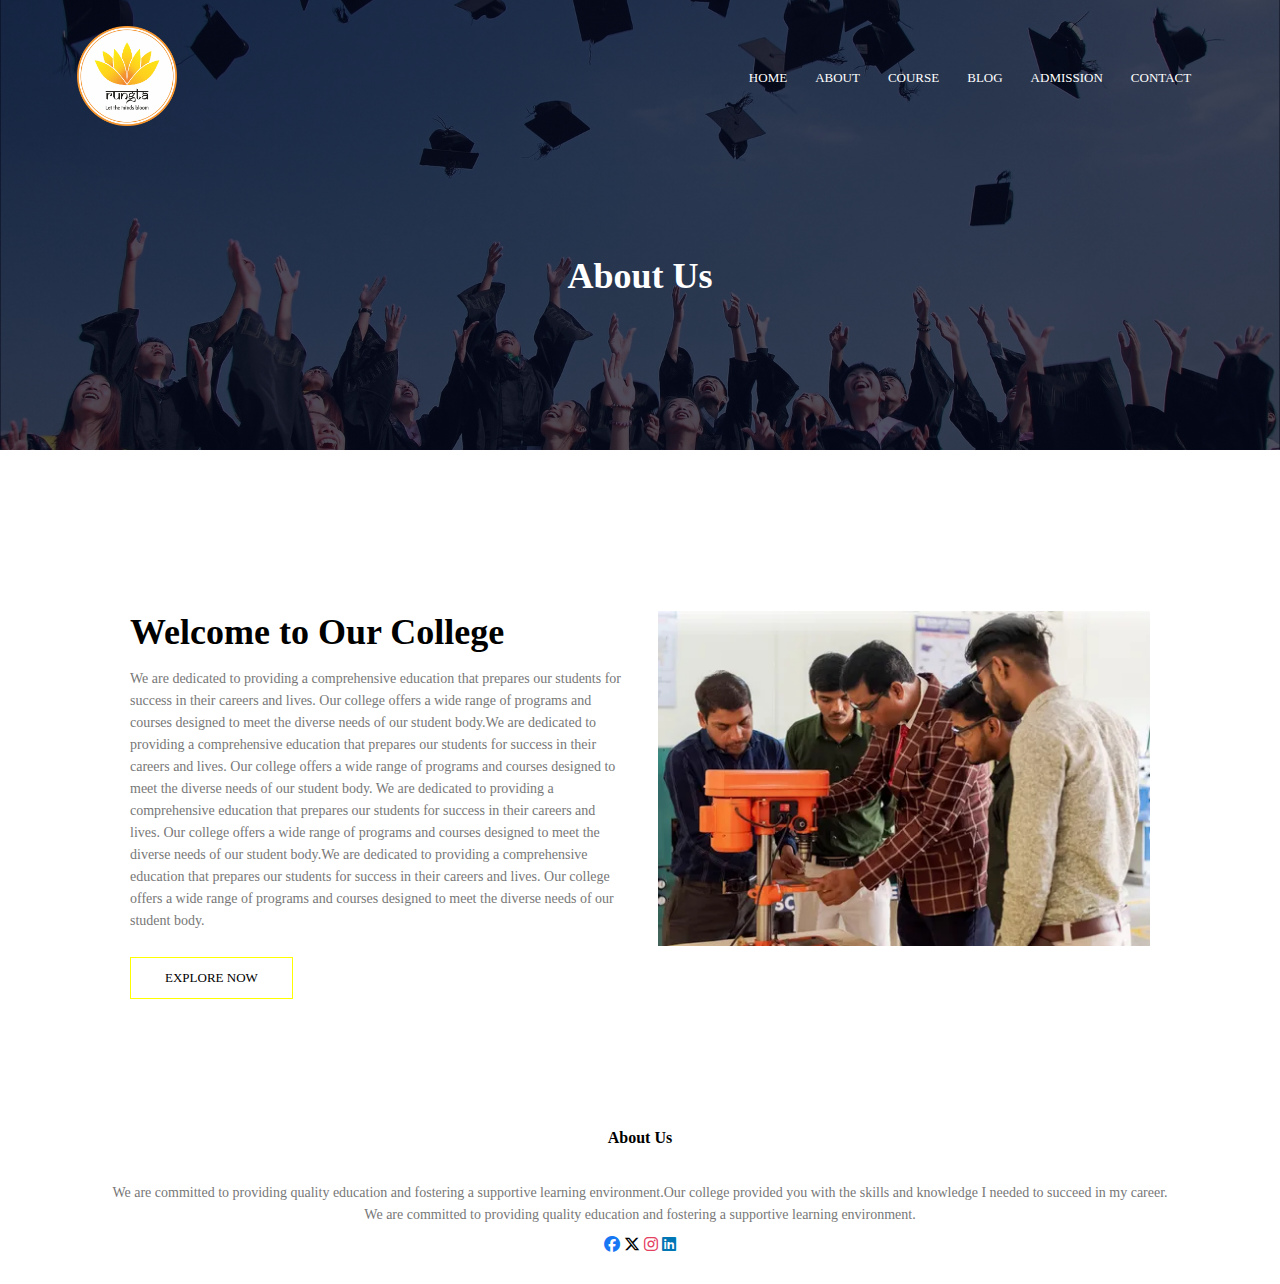
<file: about2.html>
<!DOCTYPE html>
<html>
    <head>
        <meta name="viewport" content="width=device-width, initial-scale=1.0">
        <title>My College Website</title>
        <link rel="stylesheet" href="styles.css">
        <link rel="preconnect" href="https://fonts.googleapis.com">
<link rel="preconnect" href="https://fonts.gstatic.com" crossorigin>
<link rel="stylesheet" href="https://fonts.googleapis.com/css2?family=Poppins:wght@100;200;300;400;600;700&display=swap">
<link rel="stylesheet" href="https://cdnjs.cloudflare.com/ajax/libs/font-awesome/6.5.2/css/all.min.css">
        
    </head>
    <body>
        <section class="sub-header">
           <nav>
            <a href="index.html"><img src="logo.png"></a>
            <div class="nav-links" id="navlinks">
                <i class="fa fa-times" onclick="hideMenu()"></i>
                <ul>
                    <li><a href="index.html">HOME</a></li>
                    <li><a href="about2.html">ABOUT</a></li>
                    <li><a href="course2.html">COURSE</a></li>
                    <li><a href="blog2.html">BLOG</a></li>
                    <li><a href="admission2.html">ADMISSION</a></li>
                    <li><a href="contact2.html">CONTACT</a></li>
                </ul>
            </div>
            <i class="fa fa-bars" onclick="showMenu()"></i>

           </nav>
           <h1>About Us</h1>
</section>
<!------------About Us content------->

<section class="about-us">
    <div class="row">
        <div class="about-col">
            <h1>Welcome to Our College</h1>
            <p>We are dedicated to providing a comprehensive education that prepares our students for success in their careers and lives. 
                Our college offers a wide range of programs and courses designed to meet the diverse needs of our student body.We are dedicated to providing a 
                comprehensive education that prepares our students for success in their careers and lives. Our college offers a wide range of programs and 
                courses designed to meet the diverse needs of our student body.
            We are dedicated to providing a comprehensive education that prepares our students for success in their careers and lives. 
                Our college offers a wide range of programs and courses designed to meet the diverse needs of our student body.We are dedicated to providing a 
                comprehensive education that prepares our students for success in their careers and lives. Our college offers a wide range of programs and 
                courses designed to meet the diverse needs of our student body.</p>
            <a href="" class="hero-btn red-btn">EXPLORE NOW</a>
        </div>
        <div class="about-col">
            <img src="A_about.jpg">
        </div>
        
    </div>
    </section>
<!-----------footer------------>
<section class="footer">
    <h4>About Us</h4>
    <p>We are committed to providing quality education and fostering a supportive learning environment.Our college provided you with the skills and knowledge I needed to succeed in my career.<br>We are committed to providing quality education and fostering a supportive learning environment.</p>
   <div class="icons">
   <a href="https://www.facebook.com/rungtacolleges/" target="_blank"><i class="fab fa-facebook" style="color:#1877f3;"></i></a>
   <a href="https://x.com/rungtagroup" target="_blank"><i class="fab fa-x-twitter" style="color:#000000;"></i></a>
   <a href="https://www.instagram.com/sanjayrungtacolleges/?hl=en" target="_blank"><i class="fab fa-instagram" style="color:#e4405f;"></i></a>
   <a href="https://in.linkedin.com/company/sanjay-rungta-group-of-institutions" target="_blank"><i class="fab fa-linkedin" style="color:#0077b5;"></i></a>
</div>
</section>

<!------javascript------>
<script>
   var navlinks = document.getElementById("navlinks");
    function showMenu(){
         navlinks.style.right = "0";
    }
    function hideMenu(){
         navlinks.style.right = "-200px";
    }
</script>
    </body>
</html>
</file>
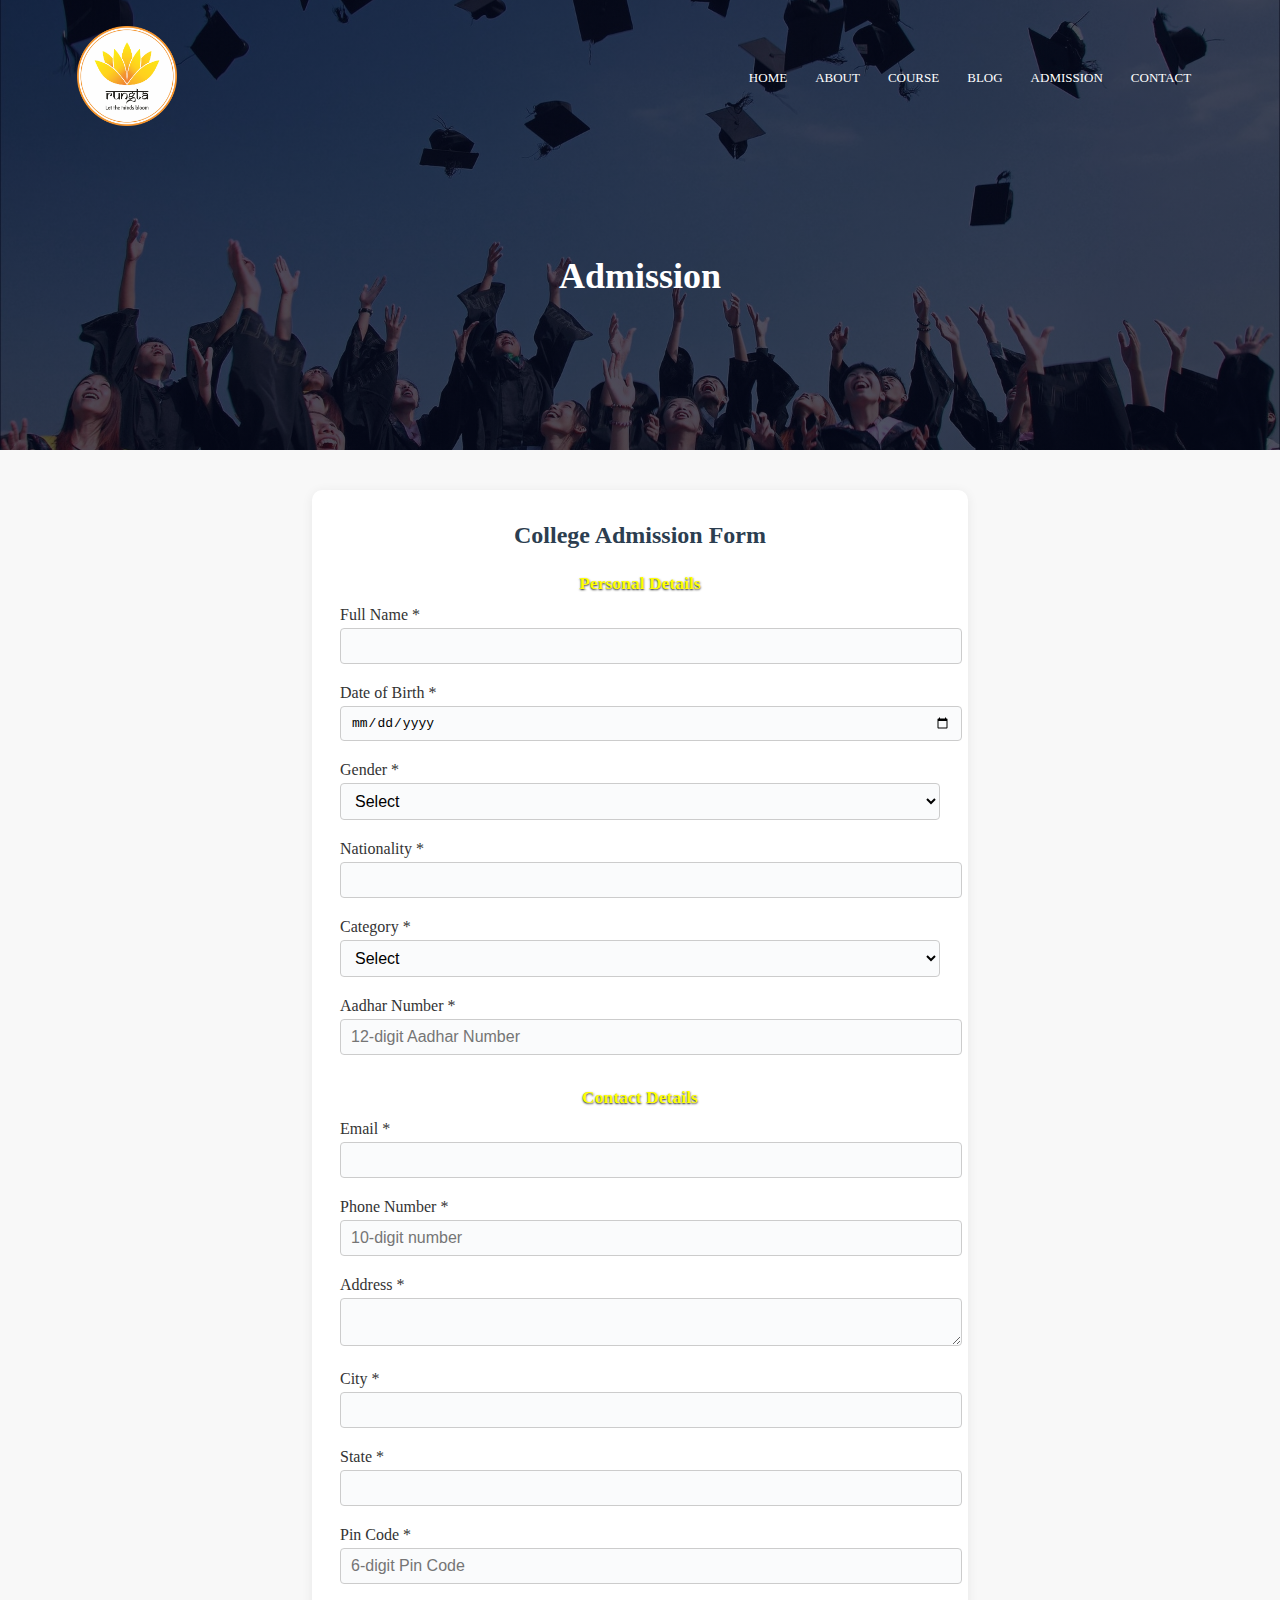
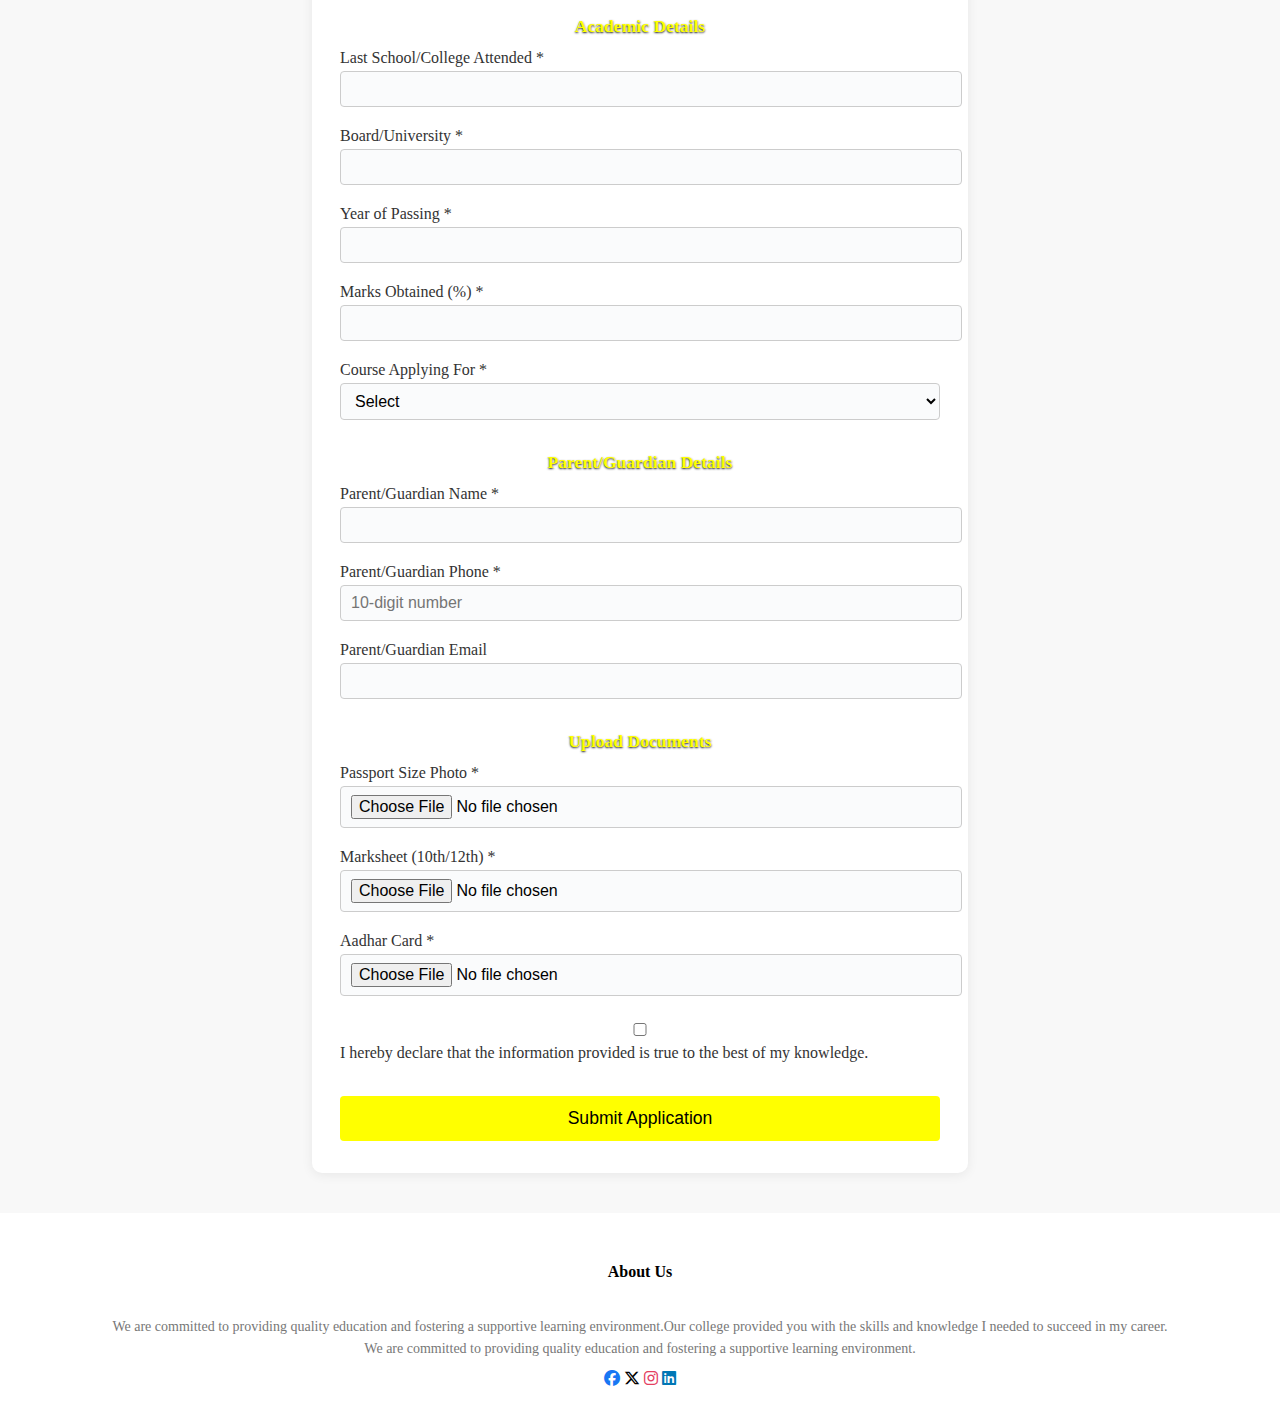
<file: admission2.html>
<!DOCTYPE html>
<html>
    <head>
        <meta name="viewport" content="width=device-width, initial-scale=1.0">
        <title>My College Website</title>
        <link rel="stylesheet" href="styles.css">
        <link rel="preconnect" href="https://fonts.googleapis.com">
<link rel="preconnect" href="https://fonts.gstatic.com" crossorigin>
<link rel="stylesheet" href="https://fonts.googleapis.com/css2?family=Poppins:wght@100;200;300;400;600;700&display=swap">
<link rel="stylesheet" href="https://cdnjs.cloudflare.com/ajax/libs/font-awesome/6.5.2/css/all.min.css">
        
    </head>
    <body>
        <section class="sub-header">
           <nav>
            <a href="index.html"><img src="logo.png"></a>
            <div class="nav-links" id="navlinks">
                <i class="fa fa-times" onclick="hideMenu()"></i>
                <ul>
                    <li><a href="index.html">HOME</a></li>
                    <li><a href="about2.html">ABOUT</a></li>
                    <li><a href="course2.html">COURSE</a></li>
                    <li><a href="blog2.html">BLOG</a></li>
                    <li><a href="admission2.html">ADMISSION</a></li>
                    <li><a href="contact2.html">CONTACT</a></li>
                </ul>
            </div>
            <i class="fa fa-bars" onclick="showMenu()"></i>

           </nav>
           <h1>Admission</h1>
</section>
<section class="admission-form-section">
  <div class="admission-form-container">
    <h2>College Admission Form</h2>
    <form action="#" method="post" enctype="multipart/form-data">
      <!-- Personal Details -->
      <h3>Personal Details</h3>
      <label for="fullname">Full Name *</label>
      <input type="text" id="fullname" name="fullname" required>

      <label for="dob">Date of Birth *</label>
      <input type="date" id="dob" name="dob" required>

      <label for="gender">Gender *</label>
      <select id="gender" name="gender" required>
        <option value="">Select</option>
        <option>Male</option>
        <option>Female</option>
        <option>Other</option>
      </select>

      <label for="nationality">Nationality *</label>
      <input type="text" id="nationality" name="nationality" required>

      <label for="category">Category *</label>
      <select id="category" name="category" required>
        <option value="">Select</option>
        <option>General</option>
        <option>OBC</option>
        <option>SC</option>
        <option>ST</option>
        <option>Other</option>
      </select>

      <label for="aadhar">Aadhar Number *</label>
      <input type="text" id="aadhar" name="aadhar" maxlength="12" pattern="\d{12}" required placeholder="12-digit Aadhar Number">

      <!-- Contact Details -->
      <h3>Contact Details</h3>
      <label for="email">Email *</label>
      <input type="email" id="email" name="email" required>

      <label for="phone">Phone Number *</label>
      <input type="tel" id="phone" name="phone" pattern="[0-9]{10}" required placeholder="10-digit number">

      <label for="address">Address *</label>
      <textarea id="address" name="address" rows="2" required></textarea>

      <label for="city">City *</label>
      <input type="text" id="city" name="city" required>

      <label for="state">State *</label>
      <input type="text" id="state" name="state" required>

      <label for="pincode">Pin Code *</label>
      <input type="text" id="pincode" name="pincode" maxlength="6" pattern="\d{6}" required placeholder="6-digit Pin Code">

      <!-- Academic Details -->
      <h3>Academic Details</h3>
      <label for="lastschool">Last School/College Attended *</label>
      <input type="text" id="lastschool" name="lastschool" required>

      <label for="board">Board/University *</label>
      <input type="text" id="board" name="board" required>

      <label for="year">Year of Passing *</label>
      <input type="number" id="year" name="year" min="1950" max="2099" required>

      <label for="marks">Marks Obtained (%) *</label>
      <input type="number" id="marks" name="marks" min="0" max="100" step="0.01" required>

      <label for="course">Course Applying For *</label>
      <select id="course" name="course" required>
        <option value="">Select</option>
        <option>B.Sc</option>
        <option>B.Com</option>
        <option>B.A</option>
        <option>BCA</option>
        <option>BBA</option>
        <option>B.Tech</option>
        <option>M.Sc</option>
        <option>M.Com</option>
        <option>M.A</option>
        <option>MBA</option>
        <option>M.Tech</option>
      </select>

      <!-- Parent/Guardian Details -->
      <h3>Parent/Guardian Details</h3>
      <label for="parentname">Parent/Guardian Name *</label>
      <input type="text" id="parentname" name="parentname" required>

      <label for="parentphone">Parent/Guardian Phone *</label>
      <input type="tel" id="parentphone" name="parentphone" pattern="[0-9]{10}" required placeholder="10-digit number">

      <label for="parentemail">Parent/Guardian Email</label>
      <input type="email" id="parentemail" name="parentemail">

      <!-- Document Uploads -->
      <h3>Upload Documents</h3>
      <label for="photo">Passport Size Photo *</label>
      <input type="file" id="photo" name="photo" accept="image/*" required>

      <label for="marksheet">Marksheet (10th/12th) *</label>
      <input type="file" id="marksheet" name="marksheet" accept=".pdf,.jpg,.jpeg,.png" required>

      <label for="aadharfile">Aadhar Card *</label>
      <input type="file" id="aadharfile" name="aadharfile" accept=".pdf,.jpg,.jpeg,.png" required>

      <!-- Declaration -->
      <div style="margin: 18px 0;">
        <input type="checkbox" id="declaration" name="declaration" required>
        <label for="declaration" style="display:inline;">I hereby declare that the information provided is true to the best of my knowledge.</label>
      </div>

      <button type="submit" class="hero-btn red-btn">Submit Application</button>
    </form>
  </div>
</section>

<!-----------footer------------>
<section class="footer">
    <h4>About Us</h4>
    <p>We are committed to providing quality education and fostering a supportive learning environment.Our college provided you with the skills and knowledge I needed to succeed in my career.<br>We are committed to providing quality education and fostering a supportive learning environment.</p>
   <div class="icons">
   <a href="https://www.facebook.com/rungtacolleges/" target="_blank"><i class="fab fa-facebook" style="color:#1877f3;"></i></a>
   <a href="https://x.com/rungtagroup" target="_blank"><i class="fab fa-x-twitter" style="color:#000000;"></i></a>
   <a href="https://www.instagram.com/sanjayrungtacolleges/?hl=en" target="_blank"><i class="fab fa-instagram" style="color:#e4405f;"></i></a>
   <a href="https://in.linkedin.com/company/sanjay-rungta-group-of-institutions" target="_blank"><i class="fab fa-linkedin" style="color:#0077b5;"></i></a>
</div>
</section>

<!------javascript------>
<script>
   var navlinks = document.getElementById("navlinks");
    function showMenu(){
         navlinks.style.right = "0";
    }
    function hideMenu(){
         navlinks.style.right = "-200px";
    }
</script>
    </body>
</html>
</file>
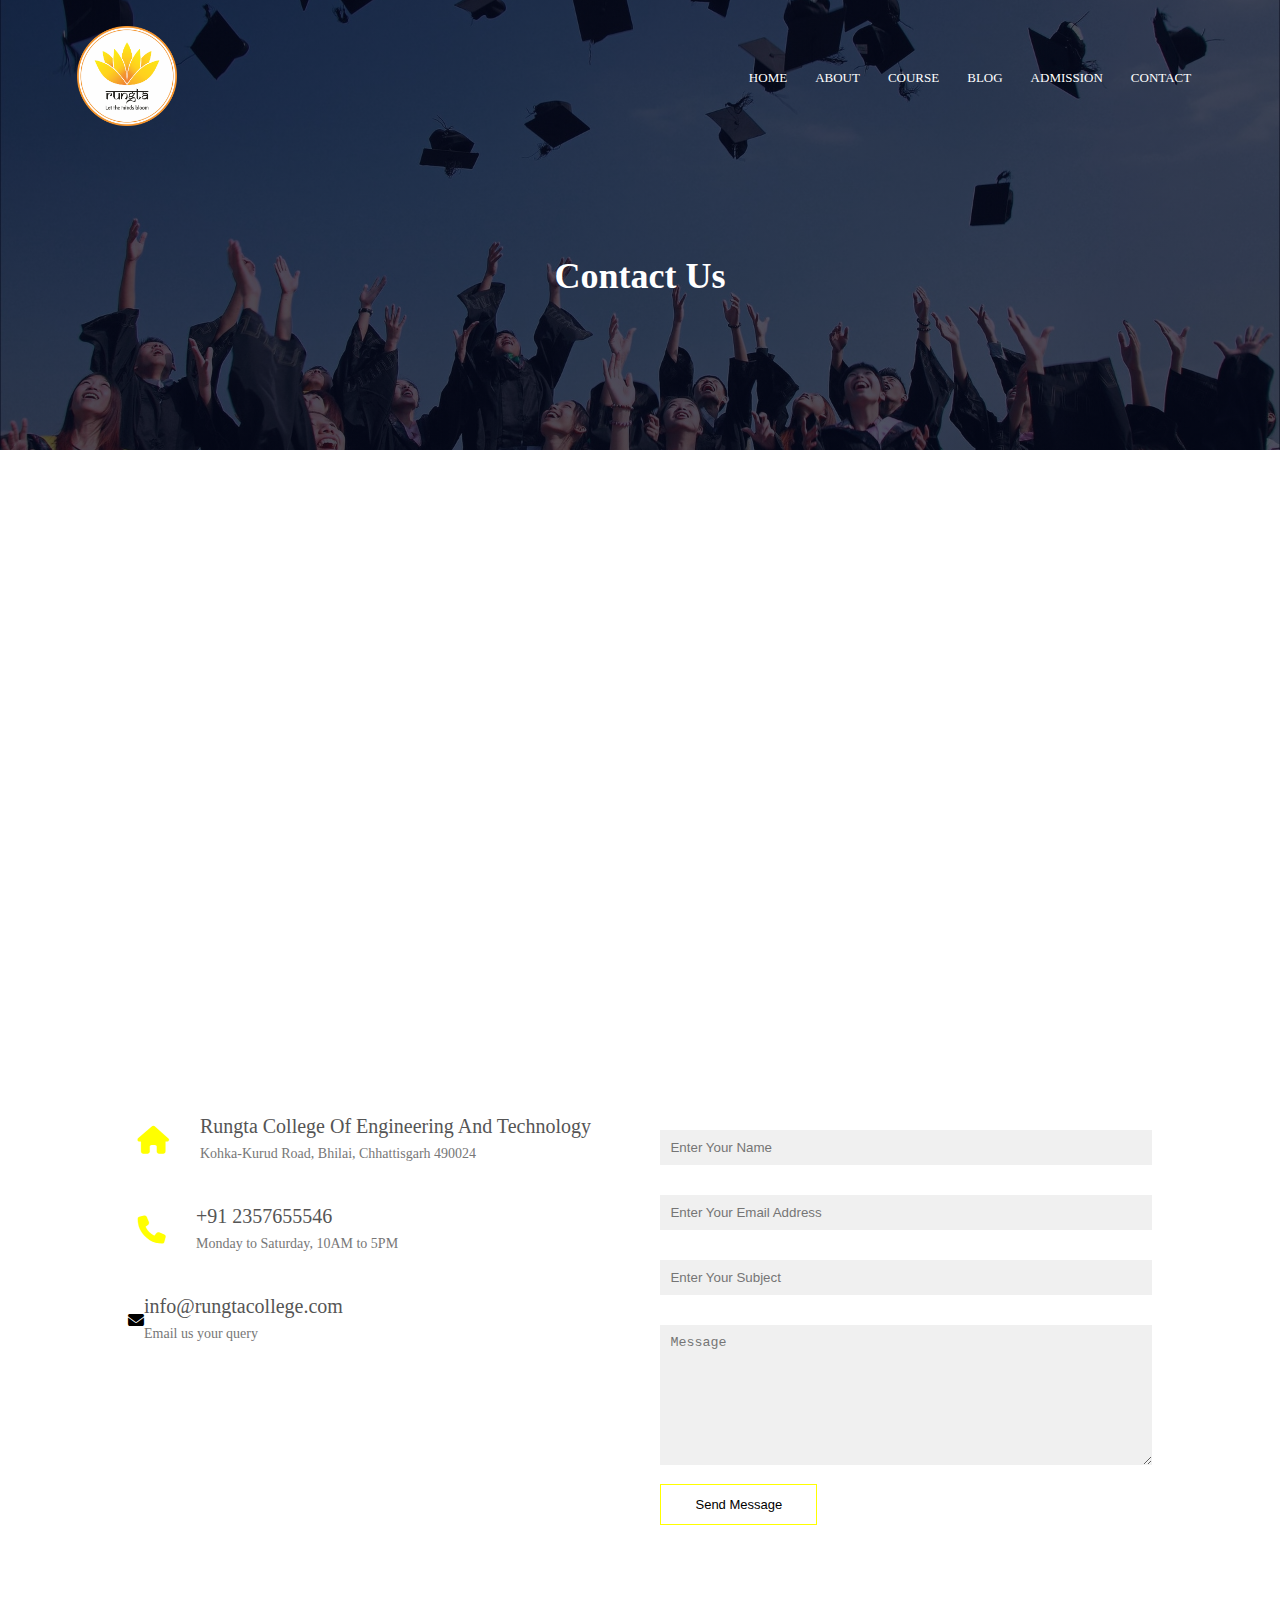
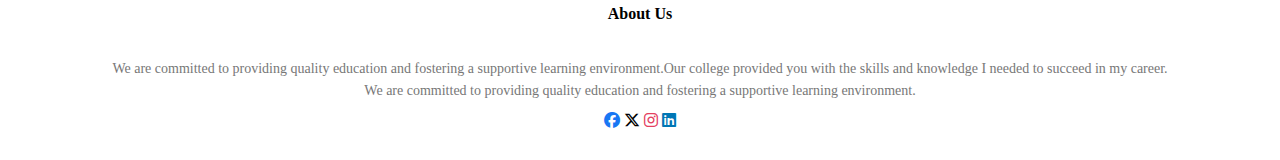
<file: contact2.html>
<!DOCTYPE html>
<html>
    <head>
        <meta name="viewport" content="width=device-width, initial-scale=1.0">
        <title>My College Website</title>
        <link rel="stylesheet" href="wa.css">
        <link rel="preconnect" href="https://fonts.googleapis.com">
<link rel="preconnect" href="https://fonts.gstatic.com" crossorigin>
<link rel="stylesheet" href="https://fonts.googleapis.com/css2?family=Poppins:wght@100;200;300;400;600;700&display=swap">
<link rel="stylesheet" href="https://cdnjs.cloudflare.com/ajax/libs/font-awesome/6.5.2/css/all.min.css">
        
    </head>
    <body>
        <section class="sub-header">
           <nav>
            <a href="index.html"><img src="logo.png"></a>
            <div class="nav-links" id="navlinks">
                <i class="fa fa-times" onclick="hideMenu()"></i>
                <ul>
                    <li><a href="index.html">HOME</a></li>
                    <li><a href="about2.html">ABOUT</a></li>
                    <li><a href="course2.html">COURSE</a></li>
                    <li><a href="blog2.html">BLOG</a></li>
                    <li><a href="admission2.html">ADMISSION</a></li>
                    <li><a href="contact2.html">CONTACT</a></li>
                </ul>
            </div>
            <i class="fa fa-bars" onclick="showMenu()"></i>

           </nav>
           <h1>Contact Us</h1>
</section>
<!------------contact us------->
<section class="location">
    <iframe src="https://www.google.com/maps/embed?pb=!1m18!1m12!1m3!1d7438.042209878925!2d81.34711462423695!3d21.231011676866554!2m3!1f0!2f0!3f0!3m2!1i1024!2i768!4f13.1!3m3!1m2!1s0x3a2922b3f507ac99%3A0xb276f7d1a3d9c05!2sRungta%20College%20Of%20Engineering%20%26%20Technology!5e0!3m2!1sen!2sin!4v1753441290189!5m2!1sen!2sin" width="600" height="450" style="border:0;" allowfullscreen="" loading="lazy" referrerpolicy="no-referrer-when-downgrade"></iframe>
</section>
<section class="contact-us">
    <div class="row">
        <div class="contact-col">
            <div>
            <i class="fa fa-home"></i>
            <span>
                <h5>Rungta College Of Engineering And Technology</h5>
                <p>Kohka-Kurud Road, Bhilai, Chhattisgarh 490024</p>
            </span>
        </div>
    <div>
    <i class="fa fa-phone"></i>
            <span>
                <h5>+91 2357655546</h5>
                <p>Monday to Saturday, 10AM to 5PM</p>
            </span>
    </div>
    <div>
    <i class="fa-solid fa-envelope"></i>
            <span>
                <h5>info@rungtacollege.com</h5>
                <p>Email us your query</p>
            </span>
    </div>
    </div>
        <div class="contact-col">
            <form action="">
                <input type="text" placeholder="Enter Your Name" required>
                <input type="email" placeholder="Enter Your Email Address" required>
                <input type="text" placeholder="Enter Your Subject" required>
                <textarea rows="8" placeholder="Message" required></textarea>
                <button type="submit" class="hero-btn red-btn">Send Message</button>
            </form>
        </div>
    </div>
</section>


<!-----------footer------------>
<section class="footer">
    <h4>About Us</h4>
    <p>We are committed to providing quality education and fostering a supportive learning environment.Our college provided you with the skills and knowledge I needed to succeed in my career.<br>We are committed to providing quality education and fostering a supportive learning environment.</p>
   <div class="icons">
   <a href="https://www.facebook.com/rungtacolleges/" target="_blank"><i class="fab fa-facebook" style="color:#1877f3;"></i></a>
   <a href="https://x.com/rungtagroup" target="_blank"><i class="fab fa-x-twitter" style="color:#000000;"></i></a>
   <a href="https://www.instagram.com/sanjayrungtacolleges/?hl=en" target="_blank"><i class="fab fa-instagram" style="color:#e4405f;"></i></a>
   <a href="https://in.linkedin.com/company/sanjay-rungta-group-of-institutions" target="_blank"><i class="fab fa-linkedin" style="color:#0077b5;"></i></a>
</div>
</section>

<!------javascript------>
<script>
   var navlinks = document.getElementById("navlinks");
    function showMenu(){
         navlinks.style.right = "0";
    }
    function hideMenu(){
         navlinks.style.right = "-200px";
    }
</script>
    </body>
</html>
</file>
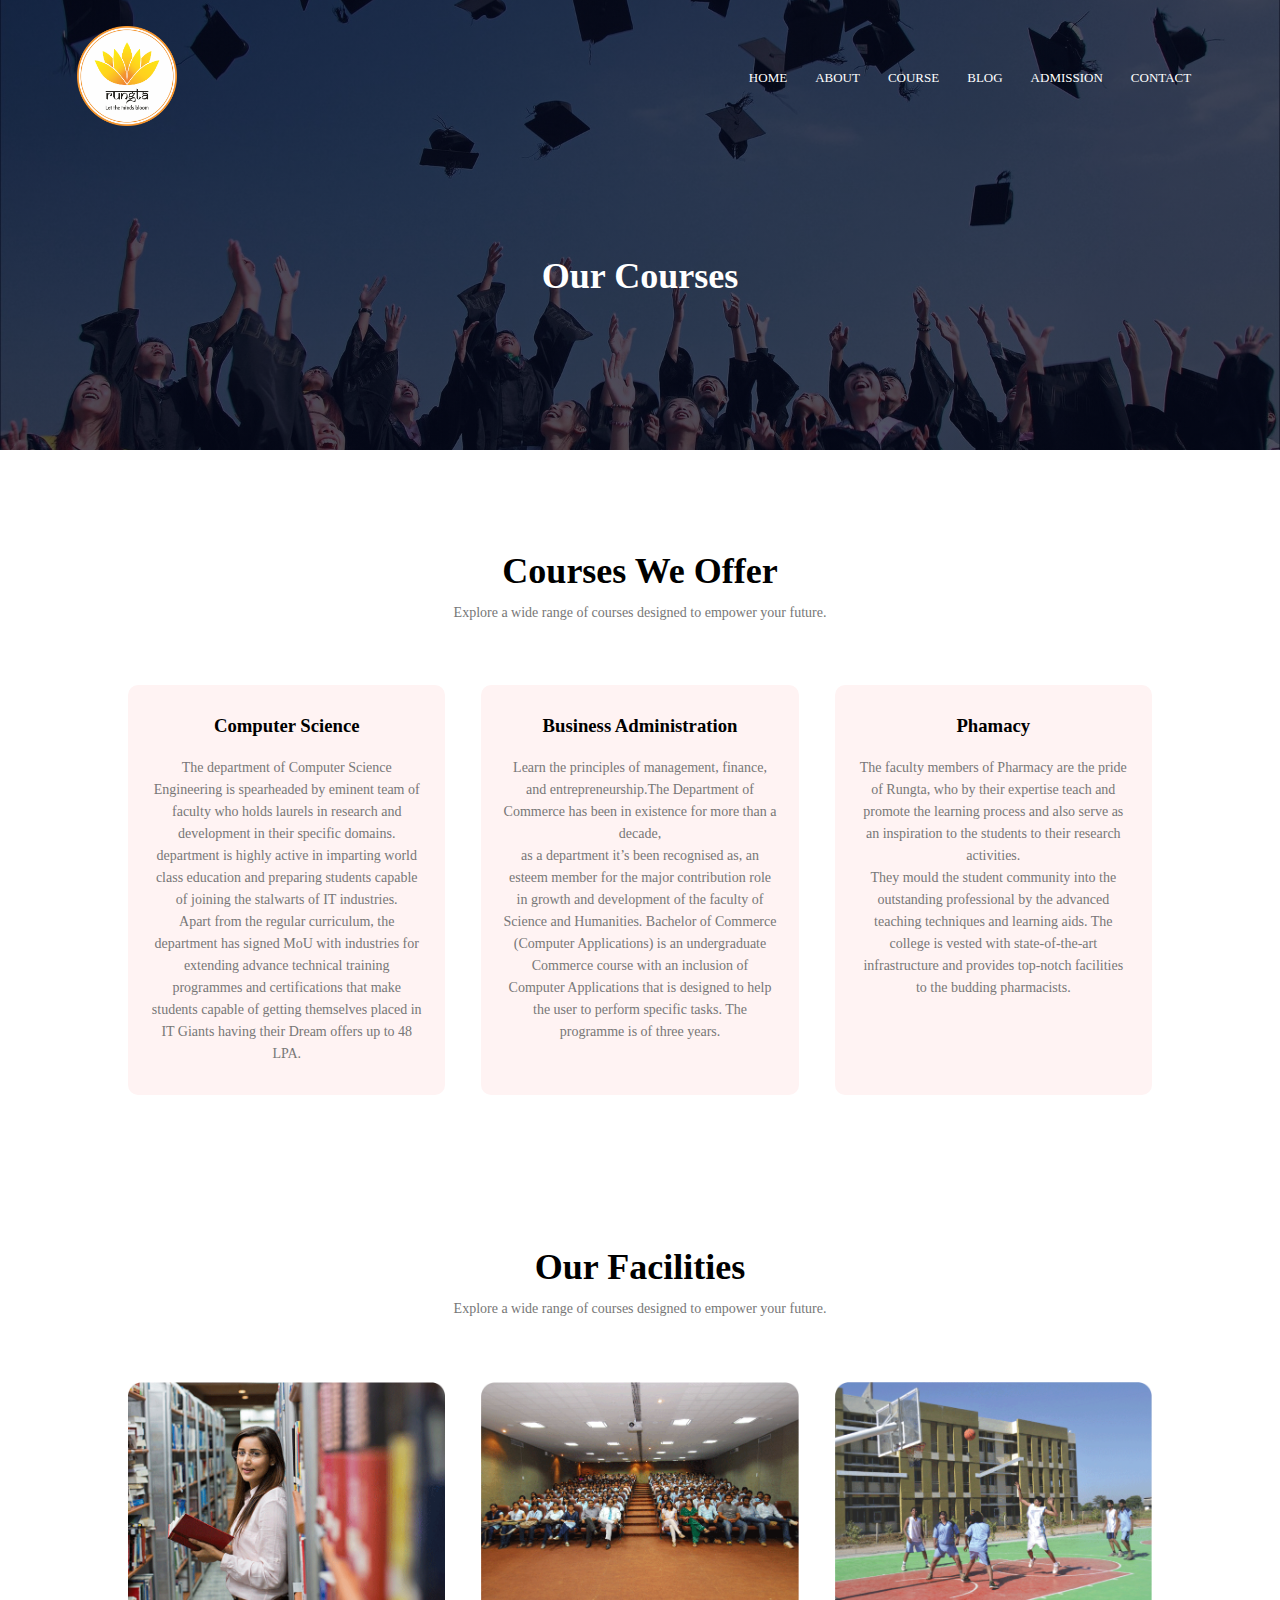
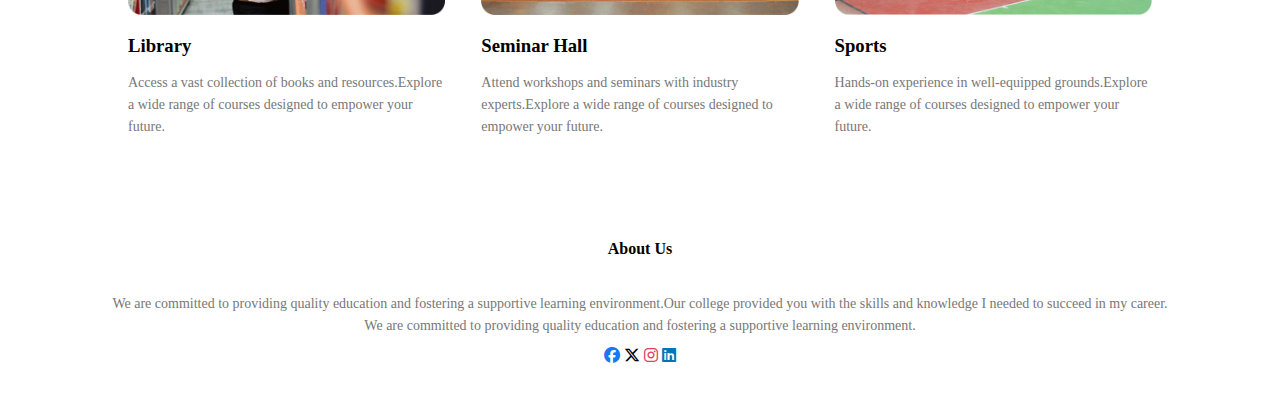
<file: course2.html>
<!DOCTYPE html>
<html>
    <head>
        <meta name="viewport" content="width=device-width, initial-scale=1.0">
        <title>My College Website</title>
        <link rel="stylesheet" href="wa.css">
        <link rel="preconnect" href="https://fonts.googleapis.com">
<link rel="preconnect" href="https://fonts.gstatic.com" crossorigin>
<link rel="stylesheet" href="https://fonts.googleapis.com/css2?family=Poppins:wght@100;200;300;400;600;700&display=swap">
<link rel="stylesheet" href="https://cdnjs.cloudflare.com/ajax/libs/font-awesome/6.5.2/css/all.min.css">
        
    </head>
    <body>
        <section class="sub-header">
           <nav>
            <a href="index.html"><img src="logo.png"></a>
            <div class="nav-links" id="navlinks">
                <i class="fa fa-times" onclick="hideMenu()"></i>
                <ul>
                    <li><a href="index.html">HOME</a></li>
                    <li><a href="about2.html">ABOUT</a></li>
                    <li><a href="course2.html">COURSE</a></li>
                    <li><a href="blog2.html">BLOG</a></li>
                    <li><a href="admission2.html">ADMISSION</a></li>
                    <li><a href="contact2.html">CONTACT</a></li>
                </ul>
            </div>
            <i class="fa fa-bars" onclick="showMenu()"></i>

           </nav>
           <h1>Our Courses</h1>
</section>
<!------------Course content------->
<section class="course">
    <h1>Courses We Offer</h1>
    <p>Explore a wide range of courses designed to empower your future.</p>
    <div class="row">
        <div class="course-col">
            <h3>Computer Science</h3>
            <p>The department of Computer Science Engineering is spearheaded by eminent team of faculty who holds laurels in research and development in their specific domains. <br> department is highly active in imparting world class education and preparing students capable of joining the stalwarts of IT industries.<br> Apart from the regular curriculum, the department has signed MoU with industries for extending advance technical training programmes and certifications that make <br>students capable of getting themselves placed in IT Giants having their Dream offers up to 48 LPA.</p>
        </div>
        <div class="course-col">
            <h3>Business Administration</h3>
            <p>Learn the principles of management, finance, and entrepreneurship.The Department of Commerce has been in existence for more than a decade, <br>as a department it’s been recognised as, an esteem member for the major contribution role in growth and development of the faculty of Science and Humanities. Bachelor of Commerce (Computer Applications) is an undergraduate Commerce course with an inclusion of Computer Applications that is designed to help the user to perform specific tasks. The programme is of three years.</p>
        </div>
        <div class="course-col">
            <h3>Phamacy</h3>
            <p>The faculty members of Pharmacy are the pride of Rungta, who by their expertise teach and promote the learning process and also serve as an inspiration to the students to their research activities. <br>They mould the student community into the outstanding professional by the advanced teaching techniques and learning aids. The college is vested with state-of-the-art infrastructure and provides top-notch facilities to the budding pharmacists.</p>
        </div>
</section>

<!-----Facilities------>
 <section class="facilities">
 <h1>Our Facilities</h1>
 <p>Explore a wide range of courses designed to empower your future.</p>
        <div class="row">
            <div class="facilities-col">
                <img src="library.jpg">
                <h3>Library</h3>
                <p>Access a vast collection of books and resources.Explore a wide range of courses designed to empower your future.</p>
            </div>
            <div class="facilities-col">
                <img src="seminar.jpg">
                <h3>Seminar Hall</h3>
                <p>Attend workshops and seminars with industry experts.Explore a wide range of courses designed to empower your future.</p>
            </div>
            <div class="facilities-col">
                <img src="sports.jpg">
                <h3>Sports</h3>
                <p>Hands-on experience in well-equipped grounds.Explore a wide range of courses designed to empower your future.</p>
  
            </section>

<!-----------footer------------>
<section class="footer">
    <h4>About Us</h4>
    <p>We are committed to providing quality education and fostering a supportive learning environment.Our college provided you with the skills and knowledge I needed to succeed in my career.<br>We are committed to providing quality education and fostering a supportive learning environment.</p>
   <div class="icons">
   <a href="https://www.facebook.com/rungtacolleges/" target="_blank"><i class="fab fa-facebook" style="color:#1877f3;"></i></a>
   <a href="https://x.com/rungtagroup" target="_blank"><i class="fab fa-x-twitter" style="color:#000000;"></i></a>
   <a href="https://www.instagram.com/sanjayrungtacolleges/?hl=en" target="_blank"><i class="fab fa-instagram" style="color:#e4405f;"></i></a>
   <a href="https://in.linkedin.com/company/sanjay-rungta-group-of-institutions" target="_blank"><i class="fab fa-linkedin" style="color:#0077b5;"></i></a>
</div>
</section>

<!------javascript------>
<script>
   var navlinks = document.getElementById("navlinks");
    function showMenu(){
         navlinks.style.right = "0";
    }
    function hideMenu(){
         navlinks.style.right = "-200px";
    }
</script>
    </body>
</html>
</file>
<file: styles.css>
*{
    margin: 0;
    padding: 0;

}
.poppins-thin {
  font-family: "Poppins", sans-serif;
  font-weight: 100;
  font-style: normal;
}

.poppins-extralight {
  font-family: "Poppins", sans-serif;
  font-weight: 200;
  font-style: normal;
}

.poppins-light {
  font-family: "Poppins", sans-serif;
  font-weight: 300;
  font-style: normal;
}

.poppins-regular {
  font-family: "Poppins", sans-serif;
  font-weight: 400;
  font-style: normal;
}

.poppins-semibold {
  font-family: "Poppins", sans-serif;
  font-weight: 600;
  font-style: normal;
}

.poppins-bold {
  font-family: "Poppins", sans-serif;
  font-weight: 700;
  font-style: normal;
}

.header{
    min-height: 100vh;
    width: 100%;
    background-image: linear-gradient(rgba(4, 9, 30, 0.7),rgba(4,9,30,0.7)), url(campus1.jpg);
    background-position: center;
    background-size: cover;
    position: relative;
}
nav{
    display: flex;
    padding: 2% 6%;
    justify-content: space-between;
    align-items: center;
}
nav img{
    width: 100px;
}
.nav-links{
    flex: 1;
    text-align: right;
}
.nav-links ul li{
    list-style: none;
    display: inline-block;
    padding: 8px 12px;
    position: relative;
}
.nav-links ul li a{
    color: white;
    text-decoration: none;
    font-size: 13px;
}
.nav-links ul li ::after{
    content: '';
    width: 0%;
    height: 2px;
    background: yellow ;
    display: block;
    margin: auto;
    transition: 0.5s;
}
.nav-links ul li :hover::after{
    width: 100%;
}
.text-box{
    width: 90%;
    color: white;
    position: absolute;
    top: 50%;
    left: 50%;
    transform: translate(-50%,-50%);
    text-align: center;
}
.text-box h1{
    font-size: 62px;
}
.text-box p{
    margin: 10px 0 40px;
    font-size: 14px;
    color: white;
}
.hero-btn{
    display: inline-block;
    text-decoration: none;
    color: white;
    border: 1px solid white;
    padding: 12px 34px;
    font-size: 13px;
    background: transparent;
    position: relative;
}
.hero-btn:hover{
    border: 1px solid yellow;
    background: yellow;
    transition: 1s;
}
nav .fa{
    display: none;
}

@media(max-width: 700px){
    .text-box h1{
        font-size: 36px;
    }
    .nav-links ul li{
        display: block;
    }
    .nav-links{
        position:fixed;
        background: lightcoral;
        height: 100vh;
        width: 200px;
        top: 0;
        right: -200px;
        text-align: left;
        z-index: 2;
        transform: 1s;
    }
    nav .fa{
    display: block;
    color: white;
    margin: 10px;
    font-size: 22px;
    cursor: pointerS;
}
.nav-links ul{
    padding: 30px;
}
}
/* ------course-------*/
.course{
    width: 80%;
   margin: auto;
   text-align: center;
   padding-top: 100px;
}
h1{
    font-size: 36px;
    font-weight: 600;
}
p{
    color: #777;
    font-size: 14px;
    font-weight: 300;
    line-height: 22px;
    padding: 10px;

}
.row{
    margin-top: 5%;
    display: flex;
    justify-content: space-between;
}
.course-col{
    flex-basis: 31%;
   background: #fff3f3;
   border-radius: 10px;
    margin-bottom: 5%;
    padding: 20px 12px;
    box-sizing: border-box;

}
h3{
    text-align: center;
    font-weight: 600;
    margin: 10px 0;

}
.course-col:hover{
    box-shadow: 0 0 20px 0px rgba(0,0,0,0.2);
}
@media(max-width: 700px){
    .row{
        flex-direction: column;
    }
    .course-col{
        margin-bottom: 20px;
    }
}

/*------campus-------*/

.campus{
 width: 80%;
    margin: auto;
    text-align: center;
    padding-top: 50px;
}
.campus-col{
    flex-basis: 32%;
    border-radius: 10px;
    margin-bottom: 30px;
    position: relative;
    overflow: hidden;
}
.campus-col img{
    width: 100%;
    display: block;
}
.layer{
    background: transparent;
    height: 100%;
    width: 100%;
    position: absolute;
    top: 0;
    left: 0;
    transition: 0.5s;
}
.layer:hover{
    background: rgba(241, 229, 6, 0.823);
   
}
.layer h3{
    width: 100%;
    font-weight: 500;
    color: #fff;
    font-size: 26px;
    bottom: 0;
    left: 50%;
    transform: translateX(-50%);
    position: absolute;
}
.layer:hover h3{
    bottom: 49%;
   opacity: 1;
    transition: 0.5s;
}

/*------Facilities-------*/
.facilities{
    width: 80%;
    margin: auto;
    text-align: center;
    padding-top: 100px;
}
.facilities-col{
    flex-basis: 31%;
    border-radius: 10px;
    margin-bottom: 5%;
    text-align: left;
}
.facilities-col img{
    width: 100%;
    border-radius: 10px;
}
.facilities-col p{
    padding: 0;
}
.facilities-col h3{
    margin-top: 16px;
    margin-bottom: 15px;
    text-align: left;
}
.testimonials{
    width: 80%;
    margin: auto;
    text-align: center;
    padding-top: 100px;
}
.testimonial-col{
    flex-basis: 44%;
    border-radius: 10px;
    margin-bottom: 5%;
    text-align: left;
    background: #fff3f3;
    padding: 25px;
    cursor: pointer;
    display: flex;
}
.testimonial-col img{
    height: 40px;
    margin-left: 5px;
    margin-right: 30px;
    border-radius: 50%;  
}
.testimonial-col p{
    padding: 0;
}
.testimonial-col h3{
    margin-top: 15px;
    text-align: left;
}
.testimonial-col .fa{
    color: #f44336;
}
.testimonial-col .fa-star{
    color: #f44336;
}
.testimonial-col .fa-star-half-stroke{
    color: #f44336;
}
@media(max-width: 700px){
    .testimonial-col img{
    margin-left: 0;
    margin-right: 5px;  
}
    
}

/*------cta-------*/

.cta{
    margin: 100px auto;
    width: 80%;
    background-image: linear-gradient(rgba(0,0,0,0.7),rgba(0,0,0,0.7)), url(campus5.jpg);
    background-position: center;
    background-size: cover;
    border-radius: 10px;
    text-align: center;
    padding: 100px 0;
}

.cta h1{
    color: #fff;
    margin-bottom: 40px;
    padding: 0;
}

/*------footer-------*/

.footer{
    width: 100%;
    text-align: center;
    padding: 30px 0;
}

.footer h4{
    margin-bottom: 25px;
    margin-top: 20px;
    font-weight: 600;
}

/*---------About Us diff. page-------*/
.sub-header{
    height: 50vh;
    width: 100%;
    background-image: linear-gradient(rgba(4, 9, 30, 0.7),rgba(4,9,30,0.7)), url(A_bg.jpg);
    background-position: center;
    background-size: cover;
    text-align: center;
    color: white;
}
.sub-header h1{
    margin-top: 100px;

}
.about-us{
    width: 80%;
    margin: auto;
    padding-top: 80px;
    padding-bottom: 50px;
}
.about-col{
    flex-basis: 48%;
    padding: 30px 2px;
}
.about-col img{
    width: 100%;
} 
.about-col h1{
    padding-top: 0;
}
.about-col p{
    padding: 15px 0 25px;
}
.red-btn{
    border: 1px solid yellow;
    background: transparent;
    color:black;
}
.red-btn:hover{
    color: white;
    transition: 0.5s;
}

/*------Blog-------*/
.blog-content{
    width: 80%;
    margin: auto;
    padding: 60px 0;
}
.blog-left{
    flex-basis: 65%;
}
.blog-left img{
    width: 100%;
}
.blog-left h2{
    color: #222;
    font-weight: 600;
    margin: 30px 0;
}
.blog-left p{
    color: #999;
    padding: 0;
}
.blog-right{
    flex-basis: 32%;
}
.blog-right h3{
    background:yellow;
    color: black;
    padding: 7px 0;
    font-size: 16px;
    margin-bottom: 20px;
}
.blog-right div{
    display: flex;
    align-items: center;
   justify-content: space-between;
   color: #555;
   padding: 8px;
   box-sizing: border-box;
}

.comment-box{
    border: 1px solid #ccc;
    margin: 50px 0;
    padding: 10px 20px;
}
.comment-box h3{
    text-align: left;
}
.comment-form input, .comment-form textarea{
    width: 100%;
    padding: 10px;
    margin: 15px 0;
    box-sizing: border-box;
    border: none;
    outline: none;
    background: #f0f0f0;
}

.comment-form button{
     margin: 10px 0 ;
}
@media(max-width: 700px){
    .sub-header h1{
        font-size: 24px;
    }
}

/*------Contact Us-------*/

.location{
    width: 80%;
    margin: auto;
    padding: 80px 0;
}

.location iframe{
    width: 100%;
}
.contact-us{
    width: 80%;
    margin: auto;
}
.contact-col{
    flex-basis: 48%;
    margin-bottom: 30px;
}
.contact-col div{
    display: flex;
    align-items: center;
    margin-bottom: 40px;
}

.contact-col div .fa{
    font-size: 28px;
    color: yellow;
    margin: 10px;
    margin-right: 30px;
}
.contact-col div p{
    padding: 0;
}
.contact-col div h5{
    font-size: 20px;
    margin-bottom: 5px;
    color: #555;
    font-weight: 400;
}

.contact-col input, .contact-col textarea{
    width: 100%;
    padding: 10px;
    margin: 15px 0;
    box-sizing: border-box;
    border: none;
    outline: none;
    background: #f0f0f0;
}

/*------Admission-------*/

.admission-form-section {
  background: #f8f8f8;
  padding: 40px 0;
}
.admission-form-container {
  max-width: 600px;
  margin: 0 auto;
  background: #fff;
  border-radius: 10px;
  padding: 32px 28px;
  box-shadow: 0 2px 12px rgba(0,0,0,0.07);
}
.admission-form-container h2 {
  text-align: center;
  margin-bottom: 18px;
  color: #2c3e50;
}
.admission-form-container h3 {
  margin-top: 24px;
  color: yellow;
  font-size: 1.1em;
  text-shadow: #222 0px 1px 2px;
}
.admission-form-container label {
  display: block;
  margin-top: 12px;
  margin-bottom: 4px;
  color: #333;
}
.admission-form-container input,
.admission-form-container select,
.admission-form-container textarea {
  width: 100%;
  padding: 8px 10px;
  border: 1px solid #ccc;
  border-radius: 4px;
  margin-bottom: 8px;
  font-size: 1em;
  background: #fafbfc;
}
.admission-form-container button {
  width: 100%;
  padding: 12px;
  background:yellow;
  color: black;
  border: none;
  border-radius: 4px;
  font-size: 1.1em;
  cursor: pointer;
  margin-top: 16px;
  transition: background 0.2s;
}
.admission-form-container button:hover {
  background: yellow;
  text-shadow: #333 0px 1px 2px;
}
</file>
<file: wa.css>
*{
    margin: 0;
    padding: 0;

}
.poppins-thin {
  font-family: "Poppins", sans-serif;
  font-weight: 100;
  font-style: normal;
}

.poppins-extralight {
  font-family: "Poppins", sans-serif;
  font-weight: 200;
  font-style: normal;
}

.poppins-light {
  font-family: "Poppins", sans-serif;
  font-weight: 300;
  font-style: normal;
}

.poppins-regular {
  font-family: "Poppins", sans-serif;
  font-weight: 400;
  font-style: normal;
}

.poppins-semibold {
  font-family: "Poppins", sans-serif;
  font-weight: 600;
  font-style: normal;
}

.poppins-bold {
  font-family: "Poppins", sans-serif;
  font-weight: 700;
  font-style: normal;
}

.header{
    min-height: 100vh;
    width: 100%;
    background-image: linear-gradient(rgba(4, 9, 30, 0.7),rgba(4,9,30,0.7)), url(campus1.jpg);
    background-position: center;
    background-size: cover;
    position: relative;
}
nav{
    display: flex;
    padding: 2% 6%;
    justify-content: space-between;
    align-items: center;
}
nav img{
    width: 100px;
}
.nav-links{
    flex: 1;
    text-align: right;
}
.nav-links ul li{
    list-style: none;
    display: inline-block;
    padding: 8px 12px;
    position: relative;
}
.nav-links ul li a{
    color: white;
    text-decoration: none;
    font-size: 13px;
}
.nav-links ul li ::after{
    content: '';
    width: 0%;
    height: 2px;
    background: yellow ;
    display: block;
    margin: auto;
    transition: 0.5s;
}
.nav-links ul li :hover::after{
    width: 100%;
}
.text-box{
    width: 90%;
    color: white;
    position: absolute;
    top: 50%;
    left: 50%;
    transform: translate(-50%,-50%);
    text-align: center;
}
.text-box h1{
    font-size: 62px;
}
.text-box p{
    margin: 10px 0 40px;
    font-size: 14px;
    color: white;
}
.hero-btn{
    display: inline-block;
    text-decoration: none;
    color: white;
    border: 1px solid white;
    padding: 12px 34px;
    font-size: 13px;
    background: transparent;
    position: relative;
}
.hero-btn:hover{
    border: 1px solid yellow;
    background: yellow;
    transition: 1s;
}
nav .fa{
    display: none;
}

@media(max-width: 700px){
    .text-box h1{
        font-size: 36px;
    }
    .nav-links ul li{
        display: block;
    }
    .nav-links{
        position:fixed;
        background: lightcoral;
        height: 100vh;
        width: 200px;
        top: 0;
        right: -200px;
        text-align: left;
        z-index: 2;
        transform: 1s;
    }
    nav .fa{
    display: block;
    color: white;
    margin: 10px;
    font-size: 22px;
    cursor: pointerS;
}
.nav-links ul{
    padding: 30px;
}
}
/* ------course-------*/
.course{
    width: 80%;
   margin: auto;
   text-align: center;
   padding-top: 100px;
}
h1{
    font-size: 36px;
    font-weight: 600;
}
p{
    color: #777;
    font-size: 14px;
    font-weight: 300;
    line-height: 22px;
    padding: 10px;

}
.row{
    margin-top: 5%;
    display: flex;
    justify-content: space-between;
}
.course-col{
    flex-basis: 31%;
   background: #fff3f3;
   border-radius: 10px;
    margin-bottom: 5%;
    padding: 20px 12px;
    box-sizing: border-box;

}
h3{
    text-align: center;
    font-weight: 600;
    margin: 10px 0;

}
.course-col:hover{
    box-shadow: 0 0 20px 0px rgba(0,0,0,0.2);
}
@media(max-width: 700px){
    .row{
        flex-direction: column;
    }
    .course-col{
        margin-bottom: 20px;
    }
}

/*------campus-------*/

.campus{
 width: 80%;
    margin: auto;
    text-align: center;
    padding-top: 50px;
}
.campus-col{
    flex-basis: 32%;
    border-radius: 10px;
    margin-bottom: 30px;
    position: relative;
    overflow: hidden;
}
.campus-col img{
    width: 100%;
    display: block;
}
.layer{
    background: transparent;
    height: 100%;
    width: 100%;
    position: absolute;
    top: 0;
    left: 0;
    transition: 0.5s;
}
.layer:hover{
    background: rgba(241, 229, 6, 0.823);
   
}
.layer h3{
    width: 100%;
    font-weight: 500;
    color: #fff;
    font-size: 26px;
    bottom: 0;
    left: 50%;
    transform: translateX(-50%);
    position: absolute;
}
.layer:hover h3{
    bottom: 49%;
   opacity: 1;
    transition: 0.5s;
}

/*------Facilities-------*/
.facilities{
    width: 80%;
    margin: auto;
    text-align: center;
    padding-top: 100px;
}
.facilities-col{
    flex-basis: 31%;
    border-radius: 10px;
    margin-bottom: 5%;
    text-align: left;
}
.facilities-col img{
    width: 100%;
    border-radius: 10px;
}
.facilities-col p{
    padding: 0;
}
.facilities-col h3{
    margin-top: 16px;
    margin-bottom: 15px;
    text-align: left;
}
.testimonials{
    width: 80%;
    margin: auto;
    text-align: center;
    padding-top: 100px;
}
.testimonial-col{
    flex-basis: 44%;
    border-radius: 10px;
    margin-bottom: 5%;
    text-align: left;
    background: #fff3f3;
    padding: 25px;
    cursor: pointer;
    display: flex;
}
.testimonial-col img{
    height: 40px;
    margin-left: 5px;
    margin-right: 30px;
    border-radius: 50%;  
}
.testimonial-col p{
    padding: 0;
}
.testimonial-col h3{
    margin-top: 15px;
    text-align: left;
}
.testimonial-col .fa{
    color: #f44336;
}
.testimonial-col .fa-star{
    color: #f44336;
}
.testimonial-col .fa-star-half-stroke{
    color: #f44336;
}
@media(max-width: 700px){
    .testimonial-col img{
    margin-left: 0;
    margin-right: 5px;  
}
    
}

/*------cta-------*/

.cta{
    margin: 100px auto;
    width: 80%;
    background-image: linear-gradient(rgba(0,0,0,0.7),rgba(0,0,0,0.7)), url(campus5.jpg);
    background-position: center;
    background-size: cover;
    border-radius: 10px;
    text-align: center;
    padding: 100px 0;
}

.cta h1{
    color: #fff;
    margin-bottom: 40px;
    padding: 0;
}

/*------footer-------*/

.footer{
    width: 100%;
    text-align: center;
    padding: 30px 0;
}

.footer h4{
    margin-bottom: 25px;
    margin-top: 20px;
    font-weight: 600;
}

/*---------About Us diff. page-------*/
.sub-header{
    height: 50vh;
    width: 100%;
    background-image: linear-gradient(rgba(4, 9, 30, 0.7),rgba(4,9,30,0.7)), url(A_bg.jpg);
    background-position: center;
    background-size: cover;
    text-align: center;
    color: white;
}
.sub-header h1{
    margin-top: 100px;

}
.about-us{
    width: 80%;
    margin: auto;
    padding-top: 80px;
    padding-bottom: 50px;
}
.about-col{
    flex-basis: 48%;
    padding: 30px 2px;
}
.about-col img{
    width: 100%;
} 
.about-col h1{
    padding-top: 0;
}
.about-col p{
    padding: 15px 0 25px;
}
.red-btn{
    border: 1px solid yellow;
    background: transparent;
    color:black;
}
.red-btn:hover{
    color: white;
    transition: 0.5s;
}

/*------Blog-------*/
.blog-content{
    width: 80%;
    margin: auto;
    padding: 60px 0;
}
.blog-left{
    flex-basis: 65%;
}
.blog-left img{
    width: 100%;
}
.blog-left h2{
    color: #222;
    font-weight: 600;
    margin: 30px 0;
}
.blog-left p{
    color: #999;
    padding: 0;
}
.blog-right{
    flex-basis: 32%;
}
.blog-right h3{
    background:yellow;
    color: black;
    padding: 7px 0;
    font-size: 16px;
    margin-bottom: 20px;
}
.blog-right div{
    display: flex;
    align-items: center;
   justify-content: space-between;
   color: #555;
   padding: 8px;
   box-sizing: border-box;
}

.comment-box{
    border: 1px solid #ccc;
    margin: 50px 0;
    padding: 10px 20px;
}
.comment-box h3{
    text-align: left;
}
.comment-form input, .comment-form textarea{
    width: 100%;
    padding: 10px;
    margin: 15px 0;
    box-sizing: border-box;
    border: none;
    outline: none;
    background: #f0f0f0;
}

.comment-form button{
     margin: 10px 0 ;
}
@media(max-width: 700px){
    .sub-header h1{
        font-size: 24px;
    }
}

/*------Contact Us-------*/

.location{
    width: 80%;
    margin: auto;
    padding: 80px 0;
}

.location iframe{
    width: 100%;
}
.contact-us{
    width: 80%;
    margin: auto;
}
.contact-col{
    flex-basis: 48%;
    margin-bottom: 30px;
}
.contact-col div{
    display: flex;
    align-items: center;
    margin-bottom: 40px;
}

.contact-col div .fa{
    font-size: 28px;
    color: yellow;
    margin: 10px;
    margin-right: 30px;
}
.contact-col div p{
    padding: 0;
}
.contact-col div h5{
    font-size: 20px;
    margin-bottom: 5px;
    color: #555;
    font-weight: 400;
}

.contact-col input, .contact-col textarea{
    width: 100%;
    padding: 10px;
    margin: 15px 0;
    box-sizing: border-box;
    border: none;
    outline: none;
    background: #f0f0f0;
}

/*------Admission-------*/

.admission-form-section {
  background: #f8f8f8;
  padding: 40px 0;
}
.admission-form-container {
  max-width: 600px;
  margin: 0 auto;
  background: #fff;
  border-radius: 10px;
  padding: 32px 28px;
  box-shadow: 0 2px 12px rgba(0,0,0,0.07);
}
.admission-form-container h2 {
  text-align: center;
  margin-bottom: 18px;
  color: #2c3e50;
}
.admission-form-container h3 {
  margin-top: 24px;
  color: yellow;
  font-size: 1.1em;
  text-shadow: #222 0px 1px 2px;
}
.admission-form-container label {
  display: block;
  margin-top: 12px;
  margin-bottom: 4px;
  color: #333;
}
.admission-form-container input,
.admission-form-container select,
.admission-form-container textarea {
  width: 100%;
  padding: 8px 10px;
  border: 1px solid #ccc;
  border-radius: 4px;
  margin-bottom: 8px;
  font-size: 1em;
  background: #fafbfc;
}
.admission-form-container button {
  width: 100%;
  padding: 12px;
  background:yellow;
  color: black;
  border: none;
  border-radius: 4px;
  font-size: 1.1em;
  cursor: pointer;
  margin-top: 16px;
  transition: background 0.2s;
}
.admission-form-container button:hover {
  background: yellow;
  text-shadow: #333 0px 1px 2px;
}
</file>
